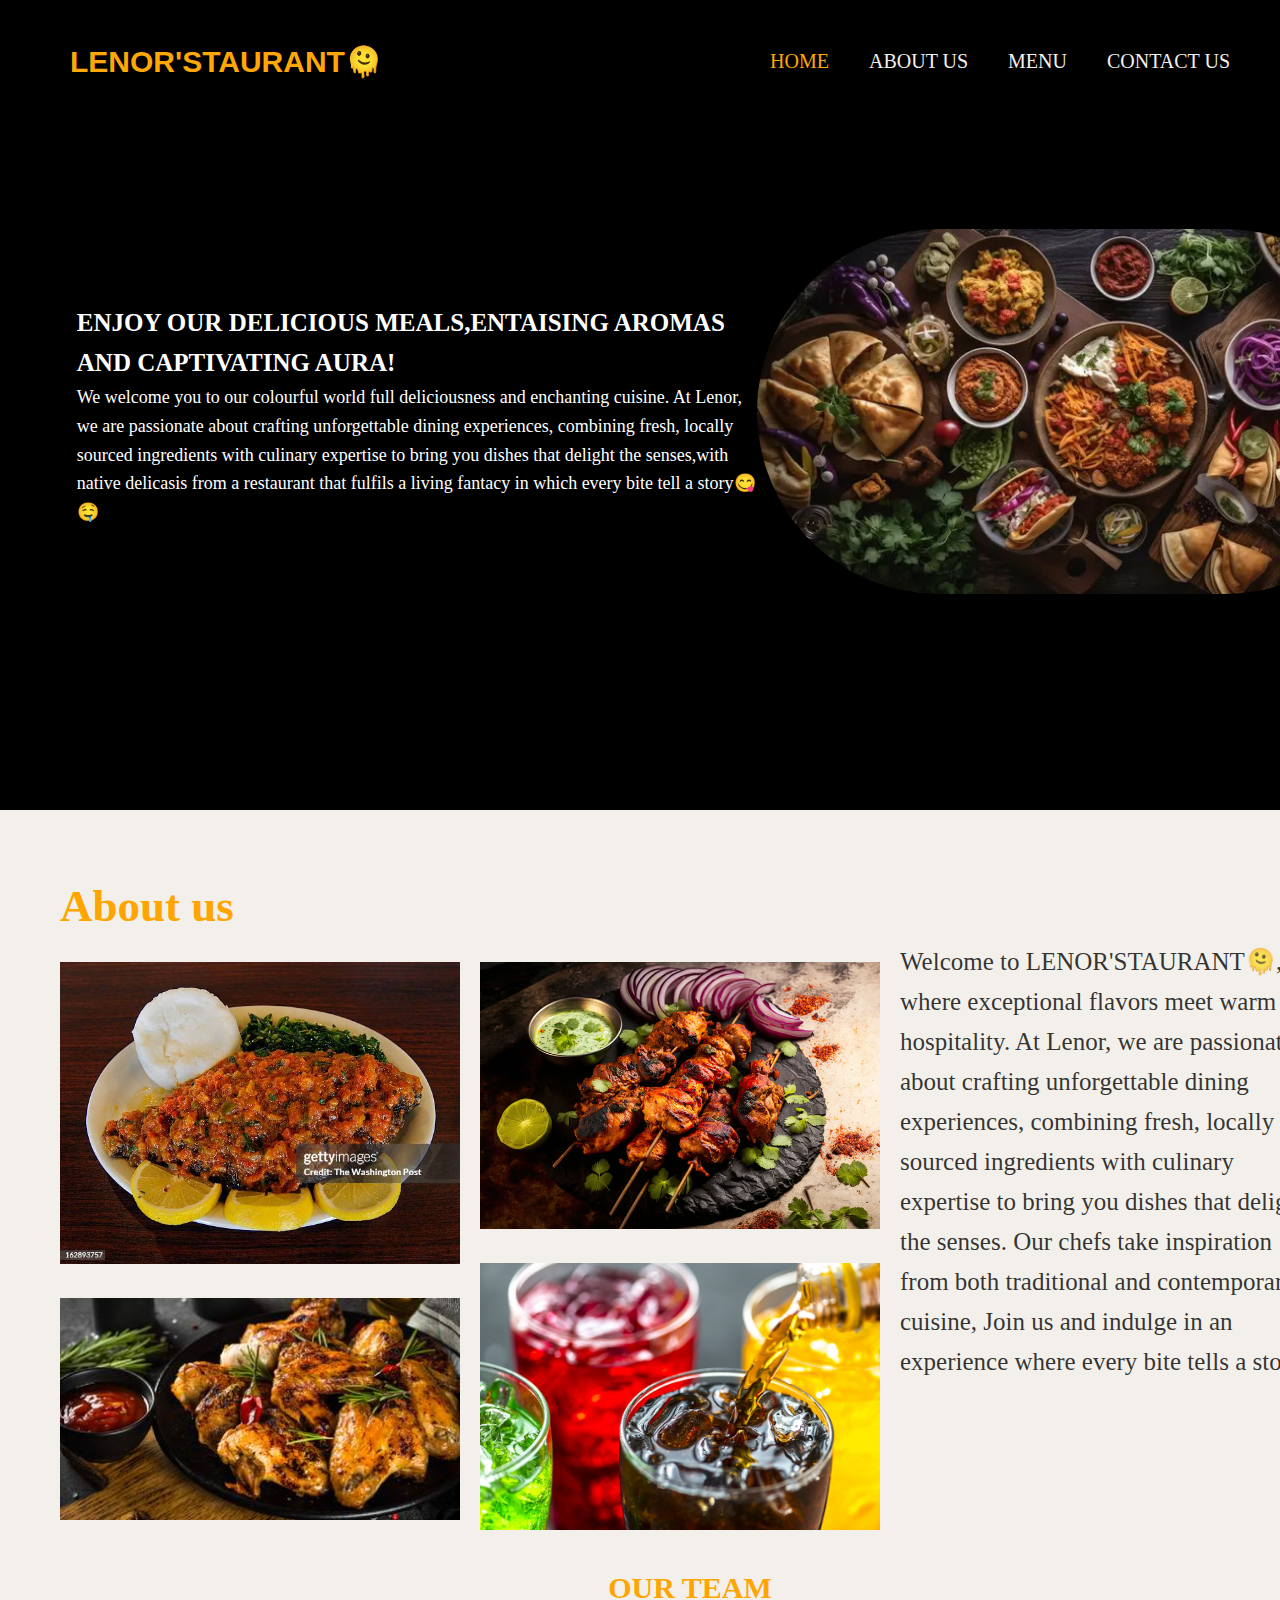
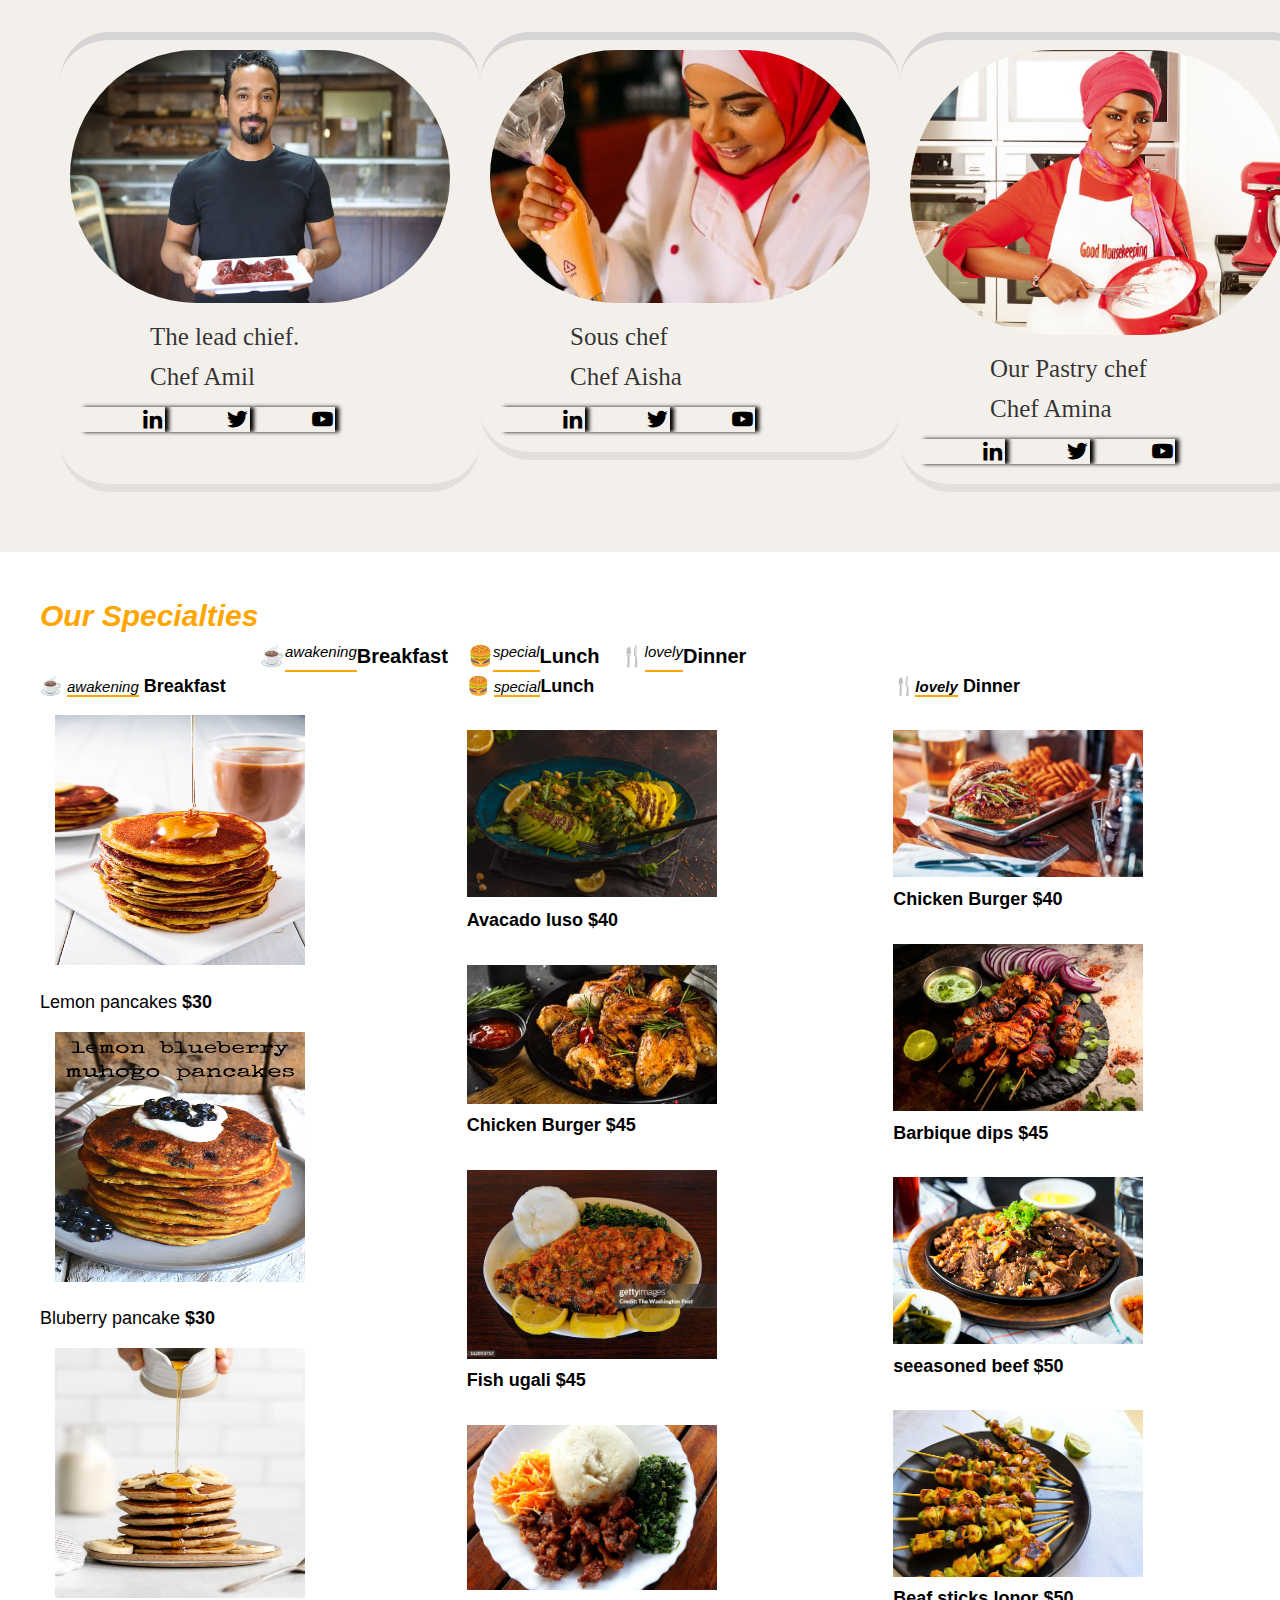
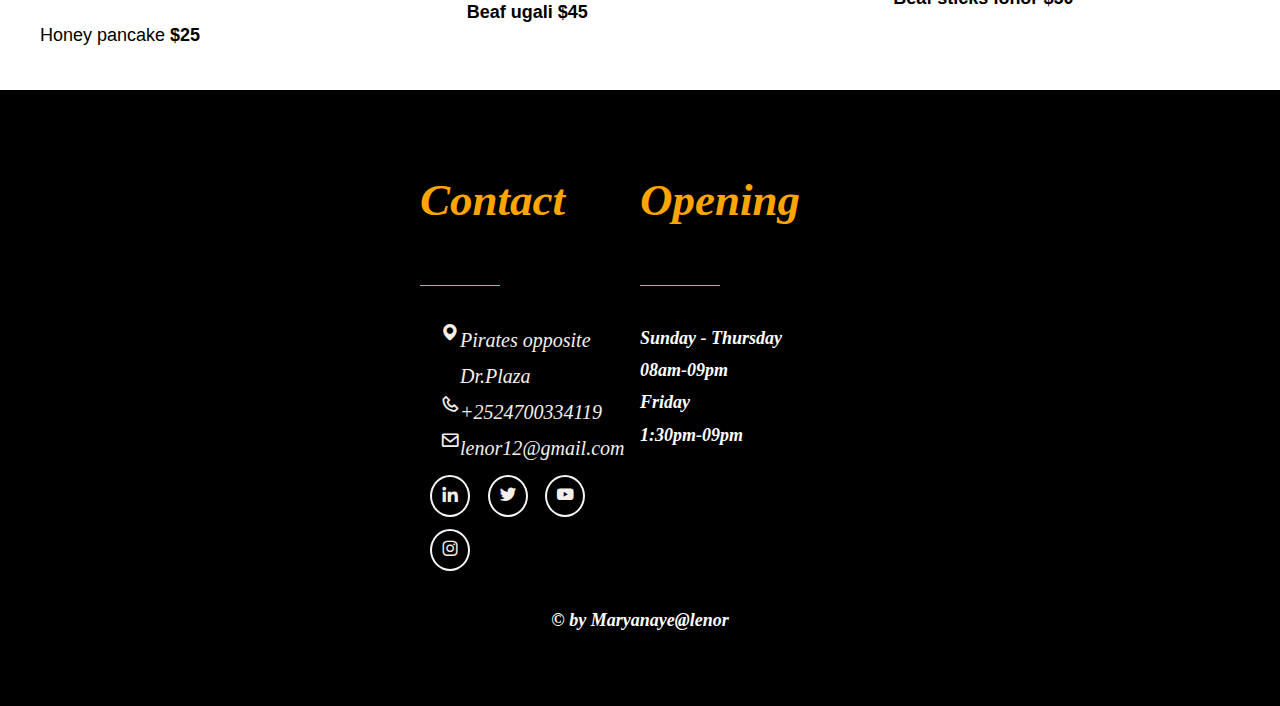
<file: index.html>
<!DOCTYPE html>
<html lang="en">
  <head>
    <meta charset="UTF-8" />
    <meta name="viewport" content="width=device-width, initial-scale=1.0" />
    <title>RESTAURANT</title>
    <link
      href="https://unpkg.com/boxicons@2.1.4/css/boxicons.min.css"
      rel="stylesheet"
    />
    <link rel="stylesheet" href="style.css" />
  </head>
  <body>
    <nav class="navbar">
      <a href="#" class="logo">LENOR'STAURANT🫠</a>
      <ul>
        <li><a href="index.html" class="ome">Home</a></li>
        <li><a href="about.html">About us</a></li>
        <li><a href="menu.html">Menu</a></li>
        <li><a href="contact.html">Contact us</a></li>
      </ul>
    </nav>

    <section id="Home" class="Home">
      <article class="home">
      <div class="homie-1">
        <h1>
          ENJOY OUR DELICIOUS MEALS,ENTAISING AROMAS AND CAPTIVATING AURA!
        </h1>
        <p>
          We welcome you to our colourful world full deliciousness and
          enchanting cuisine. At Lenor, we are passionate about crafting
          unforgettable dining experiences, combining fresh, locally sourced
          ingredients with culinary expertise to bring you dishes that delight
          the senses,with native delicasis from a restaurant that fulfils a
          living fantacy in which every bite tell a story😋🤤
        </p>

      </article>
      <article>
        <div class="fur">
        <div class="food">
          <img src="image/food.jpg" alt="food" />
        </div>
      </div>
    </article>
      </div>
    </section>

    <section id="About us" class="Aboutus">
      <div class="about">
        <h2>About us</h2>
        <div class="flex">
          <div>
            <img src="image/food3.jpg" alt="" />
            <img src="image/food2.jpeg" alt="" />
          </div>
          <div>
            <img src="image/meat.avif" alt="" />
            <img src="image/soft-drinks.png" alt="" />
          </div>
          <div>
            <p>
              Welcome to LENOR'STAURANT🫠, where exceptional flavors meet warm
              hospitality. At Lenor, we are passionate about crafting
              unforgettable dining experiences, combining fresh, locally sourced
              ingredients with culinary expertise to bring you dishes that
              delight the senses. Our chefs take inspiration from both
              traditional and contemporary cuisine, Join us and indulge in an
              experience where every bite tells a story.
            </p>
          </div>
        </div>
        <h2 id="team">OUR TEAM</h2>
        <div class="team-1">
          <div class="team-chef ">
            <img src="image/trial2.webp" alt="" />
            <p>The lead chief.</p>
            <p>Chef Amil</p>
            <div id="desi">
              <a href="https://www.linkedin.com/"
                ><i class="bx bxl-linkedin"></i
              ></a>
              <a href="https://www.twitter.com/"
                ><i class="bx bxl-twitter"></i
              ></a>
              <a href="https://www.youtube.com/"
                ><i class="bx bxl-youtube"></i
              ></a>
            </div>
          </div>
          <div>
            <div class="team-chef">
            <img src="image/chef3.webp" alt="" />
            <p>Sous chef</p>
            <p>Chef Aisha</p>
            <div id="desi">
              <a href="https://www.linkedin.com/"
                ><i class="bx bxl-linkedin"></i
              ></a>
              <a href="https://www.twitter.com/"
                ><i class="bx bxl-twitter"></i
              ></a>
              <a href="https://www.youtube.com/"
                ><i class="bx bxl-youtube"></i
              ></a>
            </div>
          </div>
        </div>
          <div class="team-chef">
            <img src="image/chef.avif" alt="" />
            <p>Our Pastry chef</p>
            <p>Chef Amina</p>
            <div id="desi">
              <a href="https://www.linkedin.com/"
                ><i class="bx bxl-linkedin"></i
              ></a>
              <a href="https://www.twitter.com/"
                ><i class="bx bxl-twitter"></i
              ></a>
              <a href="https://www.youtube.com/"
                ><i class="bx bxl-youtube"></i
              ></a>
            </div>
          </div>
        </div>
          </div>
        </div>
      </div>
    </section>
    <section id="Menu" class="Menu">
      <div class="menu">
          <h2>Our Specialties</h2>
           <ul> 
            <li>☕ <span class="span">awakening</span> <strong>Breakfast</strong></li>
            <li>🍔 <span class="span">special</span><strong>Lunch</strong></li>
            <li>🍴<span class="span">lovely</span> <strong>Dinner</strong></li>
          </ul>
        </div>
       
         <article class="image-box">
          <article class="article-1">
            <p>☕ <span class="span">awakening</span> <strong>Breakfast</strong></p>
          <img src="image/break1.avif" alt="">
          <p>Lemon pancakes <strong>$30</strong></p>
          <img src="image/breakfa.jpg" alt="">
          <p>Bluberry pancake <strong>$30</strong></p>
          <img src="image/breakfa.webp" alt="">
          <p>Honey pancake <strong>$25</strong></p>
        </article>
        <article class="article-2">
          <p>🍔 <span class="span">special</span><strong>Lunch</strong</p>
          <img src="image/food1.jpg" alt="">
          <p>Avacado luso <strong>$40</strong></p>
          <img src="image/food2.jpeg" alt="">
          <p>Chicken Burger <strong>$45</strong></p>
          <img src="image/food3.jpg" alt=""> 
          <p>Fish ugali <strong>$45</strong></p>
          <img src="image/ugali.jpg" alt="">
          <p>Beaf ugali <strong>$45</strong></p>
        </article>
          <article class="article-3">
            <p>🍴<span class="span">lovely</span> <strong>Dinner</strong></p>
          <img src="image/burger.webp" alt="">
          <p>Chicken Burger <strong>$40</strong></p>
          <img src="image/meat.avif" alt="">
          <p>Barbique dips <strong>$45</strong></p>
          <img src="image/meatball.jpg" alt="">
          <p>seeasoned beef <strong>$50</strong></p>
          <img src="image/unnamed.jpg" alt="">
          <p>Beaf sticks lonor <strong>$50</strong></p>
        </article>
      </article>
      </div>
    </section>
    <footer>
      <div class="end">
    <div class="tact">
      <div>
      <h2>Contact <span id="start"></span></h2>
      <a href="" id="box"><i class='bx bxs-map'></i>Pirates opposite Dr.Plaza</a>
      <a href="" id="box"><i class='bx bx-phone'></i>+2524700334119 </a>
      <a href="https://mail.google.com/mail/u/0/#inbox" id="box"><i class='bx bx-envelope'></i>lenor12@gmail.com</a>
        <a href="https://www.linkedin.com/" class="sci"
          ><i class="bx bxl-linkedin"></i
        ></a>
        <a href="https://www.twitter.com/" class="sci"
          ><i class="bx bxl-twitter"></i
        ></a>
        <a href="https://www.youtube.com/" class="sci"
          ><i class="bx bxl-youtube"></i
        ></a>
        <a href="https://www.instagram.com/" class="sci"
        ><i class='bx bxl-instagram' ></i></a>
      </div>
        <div>
          <h2>Opening <span id="start"></span></h2>
          <p>Sunday - Thursday </p>
          <p>08am-09pm</p>
          <p>Friday</p>
          <p>1:30pm-09pm</p>
        </div>
    </div>
    <div class="copy">
    &copy; by Maryanaye@lenor
  </div>
  </div>
    </footer>
  </body>
</html>
</file>
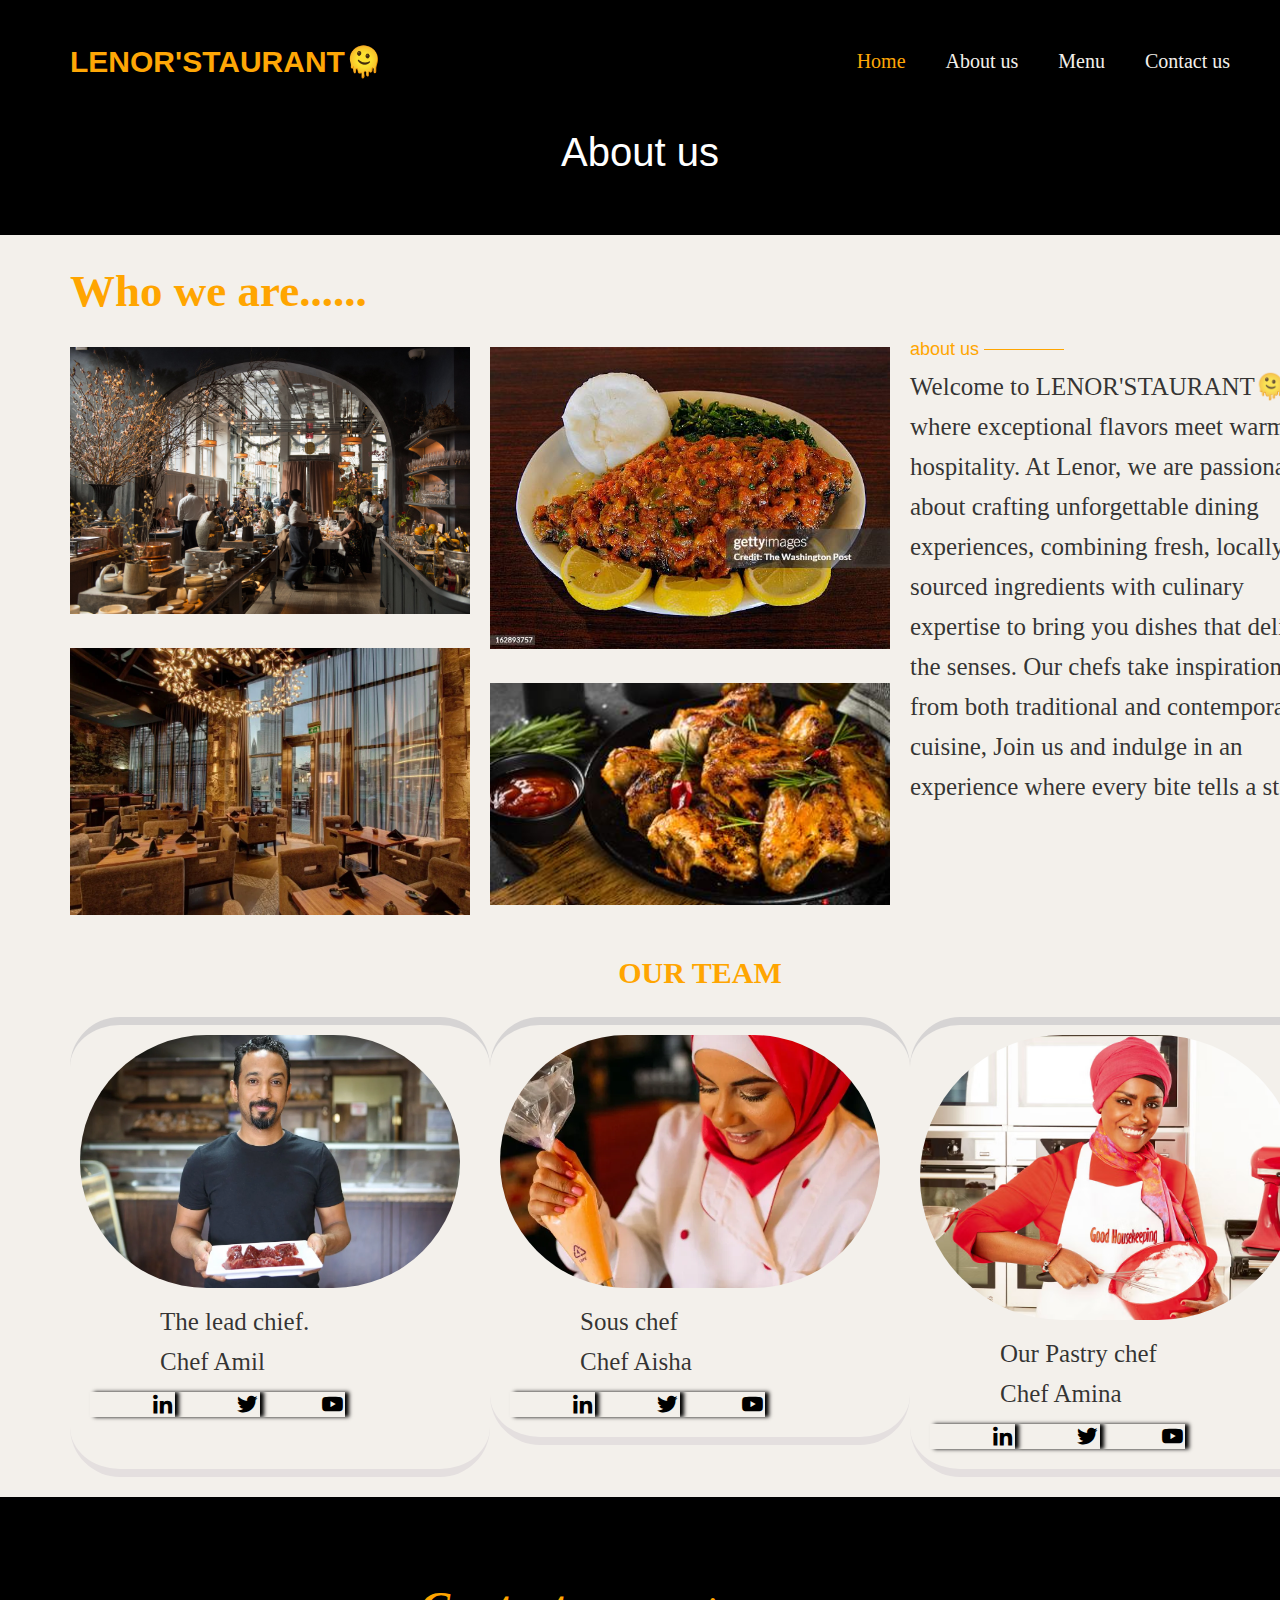
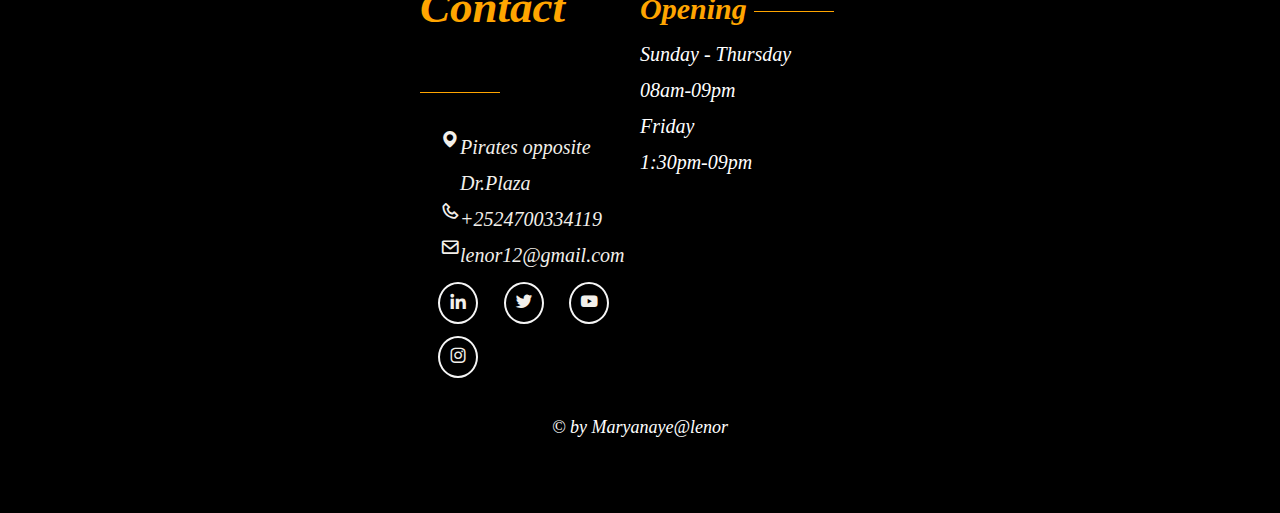
<file: about.html>
<!DOCTYPE html>
<html lang="en">
  <head>
    <meta charset="UTF-8" />
    <meta name="viewport" content="width=device-width, initial-scale=1.0" />
    <title>RESTAURANT</title>
    <link
      href="https://unpkg.com/boxicons@2.1.4/css/boxicons.min.css"
      rel="stylesheet"
    />
    <link rel="stylesheet" href="about.css" />
  </head>
  <body>
    <header>
    <nav class="navbar">
      <a href="#" class="logo">LENOR'STAURANT🫠</a>
      <ul>
        <li><a href="index.html" class="ome">Home</a></li>
        <li><a href="about.html">About us</a></li>
        <li><a href="menu.html">Menu</a></li>
        <li><a href="contact.html">Contact us</a></li>
      </ul>
    </nav>
    <p id="food">About us</p>
</header>
    <section id="About us" class="Aboutus">
        <div class="about">
          <h2>Who we are......</h2>
          <div class="flex">
            <div>
              <img src="image/backg2.jpeg" alt="" />
              <img src="image/backg1.webp" alt="" />
            </div>
            <div>
              <img src="image/food3.jpg" alt="" />
              <img src="image/food2.jpeg" alt=""/>
            </div>
            <div>
                <p> <span class="us">about us </span><span id="fast"></span></p>
              <p>
                Welcome to LENOR'STAURANT🫠, where exceptional flavors meet warm
                hospitality. At Lenor, we are passionate about crafting
                unforgettable dining experiences, combining fresh, locally sourced
                ingredients with culinary expertise to bring you dishes that
                delight the senses. Our chefs take inspiration from both
                traditional and contemporary cuisine, Join us and indulge in an
                experience where every bite tells a story.
              </p>
            </div>
          </div>
          <h2 id="team">OUR TEAM</h2>
          <div class="team-1">
            <div class="team-chef ">
              <img src="image/trial2.webp" alt="" />
              <p>The lead chief.</p>
              <p>Chef Amil</p>
              <div id="desi">
                <a href="https://www.linkedin.com/"
                  ><i class="bx bxl-linkedin"></i
                ></a>
                <a href="https://www.twitter.com/"
                  ><i class="bx bxl-twitter"></i
                ></a>
                <a href="https://www.youtube.com/"
                  ><i class="bx bxl-youtube"></i
                ></a>
              </div>
            </div>
            <div>
              <div class="team-chef">
              <img src="image/chef3.webp" alt="" />
              <p>Sous chef</p>
              <p>Chef Aisha</p>
              <div id="desi">
                <a href="https://www.linkedin.com/"
                  ><i class="bx bxl-linkedin"></i
                ></a>
                <a href="https://www.twitter.com/"
                  ><i class="bx bxl-twitter"></i
                ></a>
                <a href="https://www.youtube.com/"
                  ><i class="bx bxl-youtube"></i
                ></a>
              </div>
            </div>
          </div>
            <div class="team-chef">
              <img src="image/chef.avif" alt="" />
              <p>Our Pastry chef</p>
              <p>Chef Amina</p>
              <div id="desi">
                <a href="https://www.linkedin.com/"
                  ><i class="bx bxl-linkedin"></i
                ></a>
                <a href="https://www.twitter.com/"
                  ><i class="bx bxl-twitter"></i
                ></a>
                <a href="https://www.youtube.com/"
                  ><i class="bx bxl-youtube"></i
                ></a>
              </div>
            </div>
          </div>
            </div>
          </div>
        </div>
      </section>
      <footer>
        <div class="end">
      <div class="tact">
        <div>
        <h2>Contact <span id="start"></span></h2>
        <a href="" id="box"><i class='bx bxs-map'></i>Pirates opposite Dr.Plaza</a>
        <a href="" id="box"><i class='bx bx-phone'></i>+2524700334119 </a>
        <a href="" id="box"><i class='bx bx-envelope'></i>lenor12@gmail.com</a>
          <a href="https://www.linkedin.com/" class="sci"
            ><i class="bx bxl-linkedin"></i
          ></a>
          <a href="https://www.twitter.com/" class="sci"
            ><i class="bx bxl-twitter"></i
          ></a>
          <a href="https://www.youtube.com/" class="sci"
            ><i class="bx bxl-youtube"></i
          ></a>
          <a href="https://www.instagram.com/" class="sci"
          ><i class='bx bxl-instagram' ></i></a>
        </div>
          <div class="star">
            <h2>Opening <span id="start"></span></h2>
            <p>Sunday - Thursday </p>
            <p>08am-09pm</p>
            <p>Friday</p>
            <p>1:30pm-09pm</p>
          </div>
      </div>
      <div class="copy">
      &copy; by Maryanaye@lenor
    </div>
    </div>
      </footer>
  
  </body>
</html>
</file>
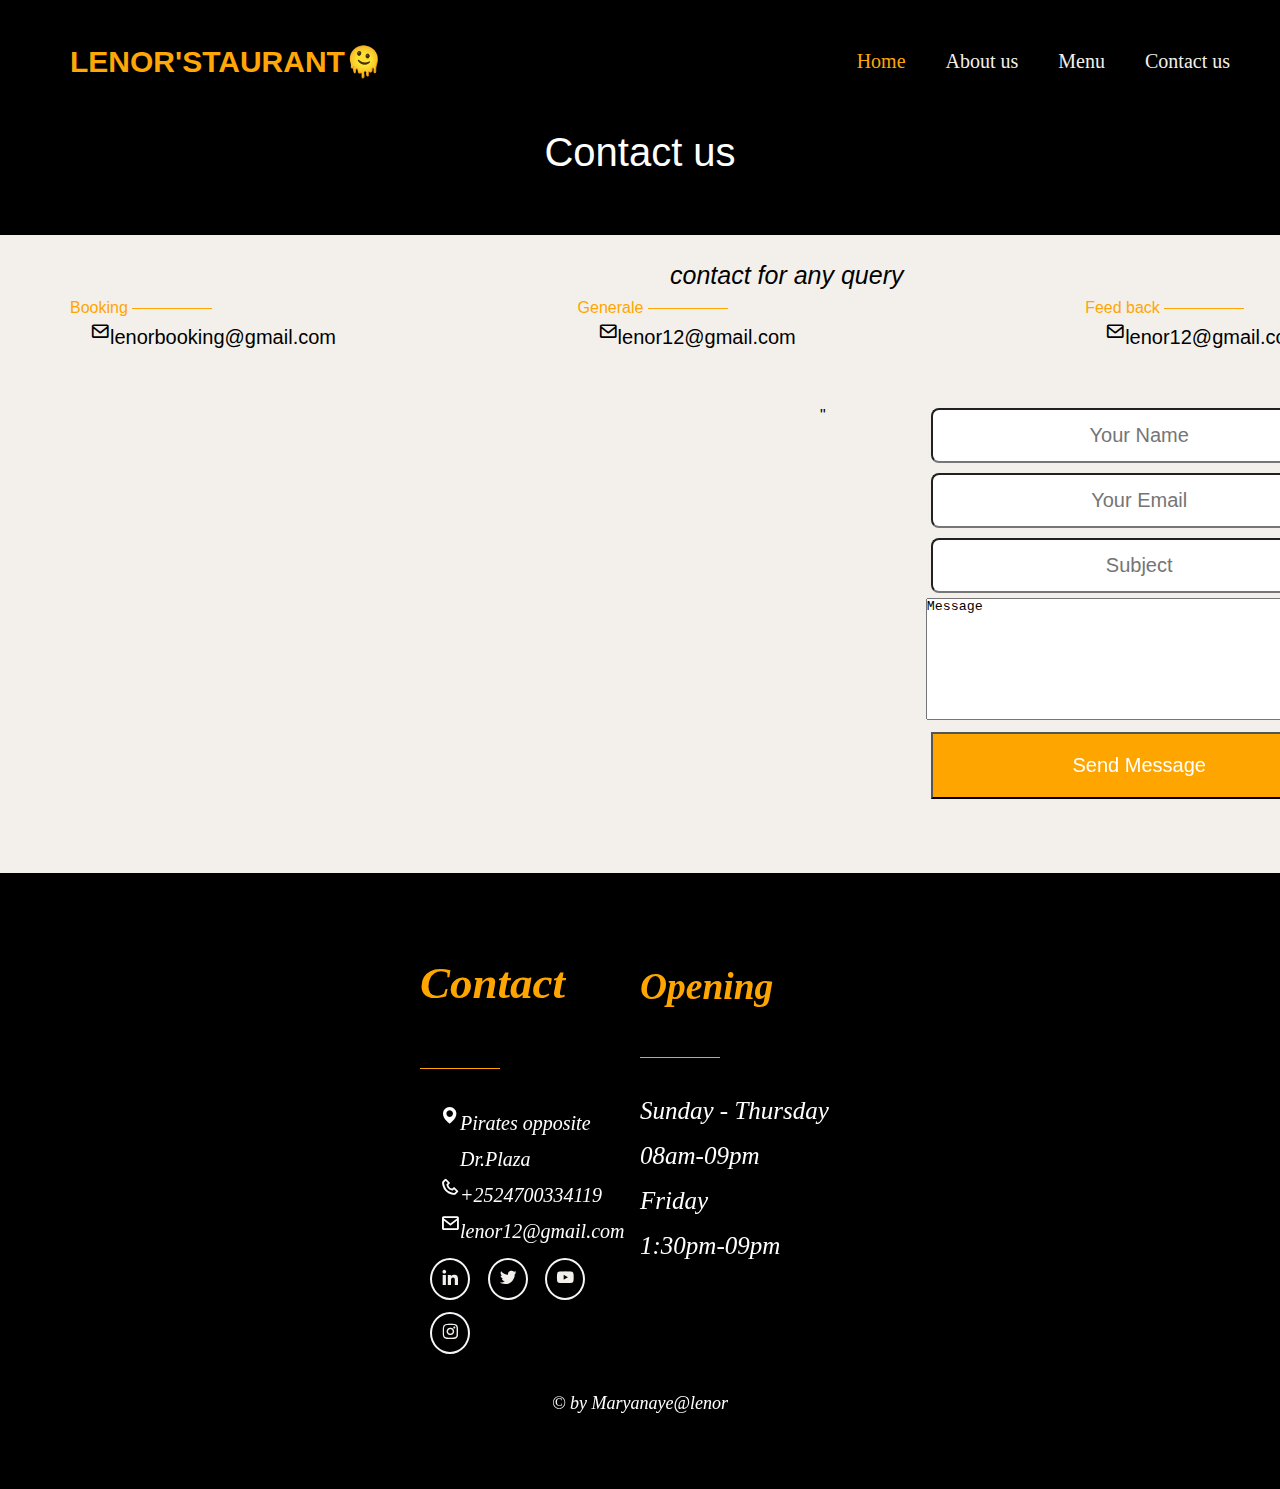
<file: contact.html>
<!DOCTYPE html>
<html lang="en">
  <head>
    <meta charset="UTF-8" />
    <meta name="viewport" content="width=device-width, initial-scale=1.0" />
    <title>RESTAURANT</title>
    <link
      href="https://unpkg.com/boxicons@2.1.4/css/boxicons.min.css"
      rel="stylesheet"
    />
    <link rel="stylesheet" href="contact.css" />
  </head>
  <body>
    <header>
      <nav class="navbar">
        <a href="#" class="logo">LENOR'STAURANT🫠</a>
        <ul>
          <li><a href="index.html" class="ome">Home</a></li>
          <li><a href="about.html">About us</a></li>
          <li><a href="menu.html">Menu</a></li>
          <li><a href="contact.html">Contact us</a></li>
        </ul>
      </nav>
      <p id="food">Contact us</p>
    </header>
    <section id="Contact us" class="Contact">
      <div class="contact">
        <h2>contact for any query</h2>
        <div class="flex">
            <div>
            <p>Booking <span id="fast"></span></p>
            <a href="https://mail.google.com/mail/u/0/#inbox" id="cat"
              ><i class="bx bx-envelope"></i>lenorbooking@gmail.com</a
            ></div>
            <div>
            <p>Generale <span id="fast"></span></p>
            <a href="https://mail.google.com/mail/u/0/#inbox" id="cat"
              ><i class='bx bx-envelope' ></i>lenor12@gmail.com</a
            ></div>
            <div>
            <p>Feed back <span id="fast"> </span></p>
            <a href="https://mail.google.com/mail/u/0/#inbox" id="cat"
              ><i class="bx bx-envelope"></i>lenor12@gmail.com</a
            ></div>
        </div>
        <article>
            <article class="art-1">
            <iframe src="https://www.google.com/maps/embed?pb=!1m16!1m12!1m3!1d7584.57018955548!2d39.637515090199!3d-0.45644269815631844!2m3!1f0!2f0!3f0!3m2!1i1024!2i768!4f13.1!2m1!1sgarissa%20cental%20plaza%20resturant%20near%20it!5e1!3m2!1sen!2ske!4v1740245851563!5m2!1sen!2ske" width="600" height="450" style="border:0;" allowfullscreen="" loading="lazy" referrerpolicy="no-referrer-when-downgrade"></iframe>"
            </iframe>
        </article>
        <article class="article-2">
          <form>
            <div class="cont-1">
            <input type="text" placeholder="Your Name" required />
            <input type="Email" placeholder="Your Email" required />
            <input type="text" placeholder="Subject" required/>
            <textarea name="" id="" cols="50" rows="8">Message</textarea>
            <button onclick="alert('mailto:mariamaliabdi12@gmail.com')" class="area">
              Send Message
            </button required>
          </div>
          </div>
        </article>
        </article>
        </section>
        <footer>
          <div class="end">
        <div class="tact">
          <div id="car">
          <h2 >Contact <span id="start"></span></h2>
          <a href="" id="box"><i class='bx bxs-map'></i>Pirates opposite Dr.Plaza</a>
          <a href="" id="box"><i class='bx bx-phone'></i>+2524700334119 </a>
          <a href="https://mail.google.com/mail/u/0/#inbox" id="box"><i class='bx bx-envelope'></i>lenor12@gmail.com</a>
            <a href="https://www.linkedin.com/" class="sci"
              ><i class="bx bxl-linkedin"></i
            ></a>
            <a href="https://www.twitter.com/" class="sci"
              ><i class="bx bxl-twitter"></i
            ></a>
            <a href="https://www.youtube.com/" class="sci"
              ><i class="bx bxl-youtube"></i
            ></a>
            <a href="https://www.instagram.com/" class="sci"
            ><i class='bx bxl-instagram' ></i></a>
          </div>
            <div class="star">
              <h2>Opening <span id="start"></span></h2>
              <p>Sunday - Thursday </p>
              <p>08am-09pm</p>
              <p>Friday</p>
              <p>1:30pm-09pm</p>
            </div>
        </div>
        <div class="copy">
        &copy; by Maryanaye@lenor
      </div>
      </div>
        </footer>
    
    </body>
  </html>
</file>
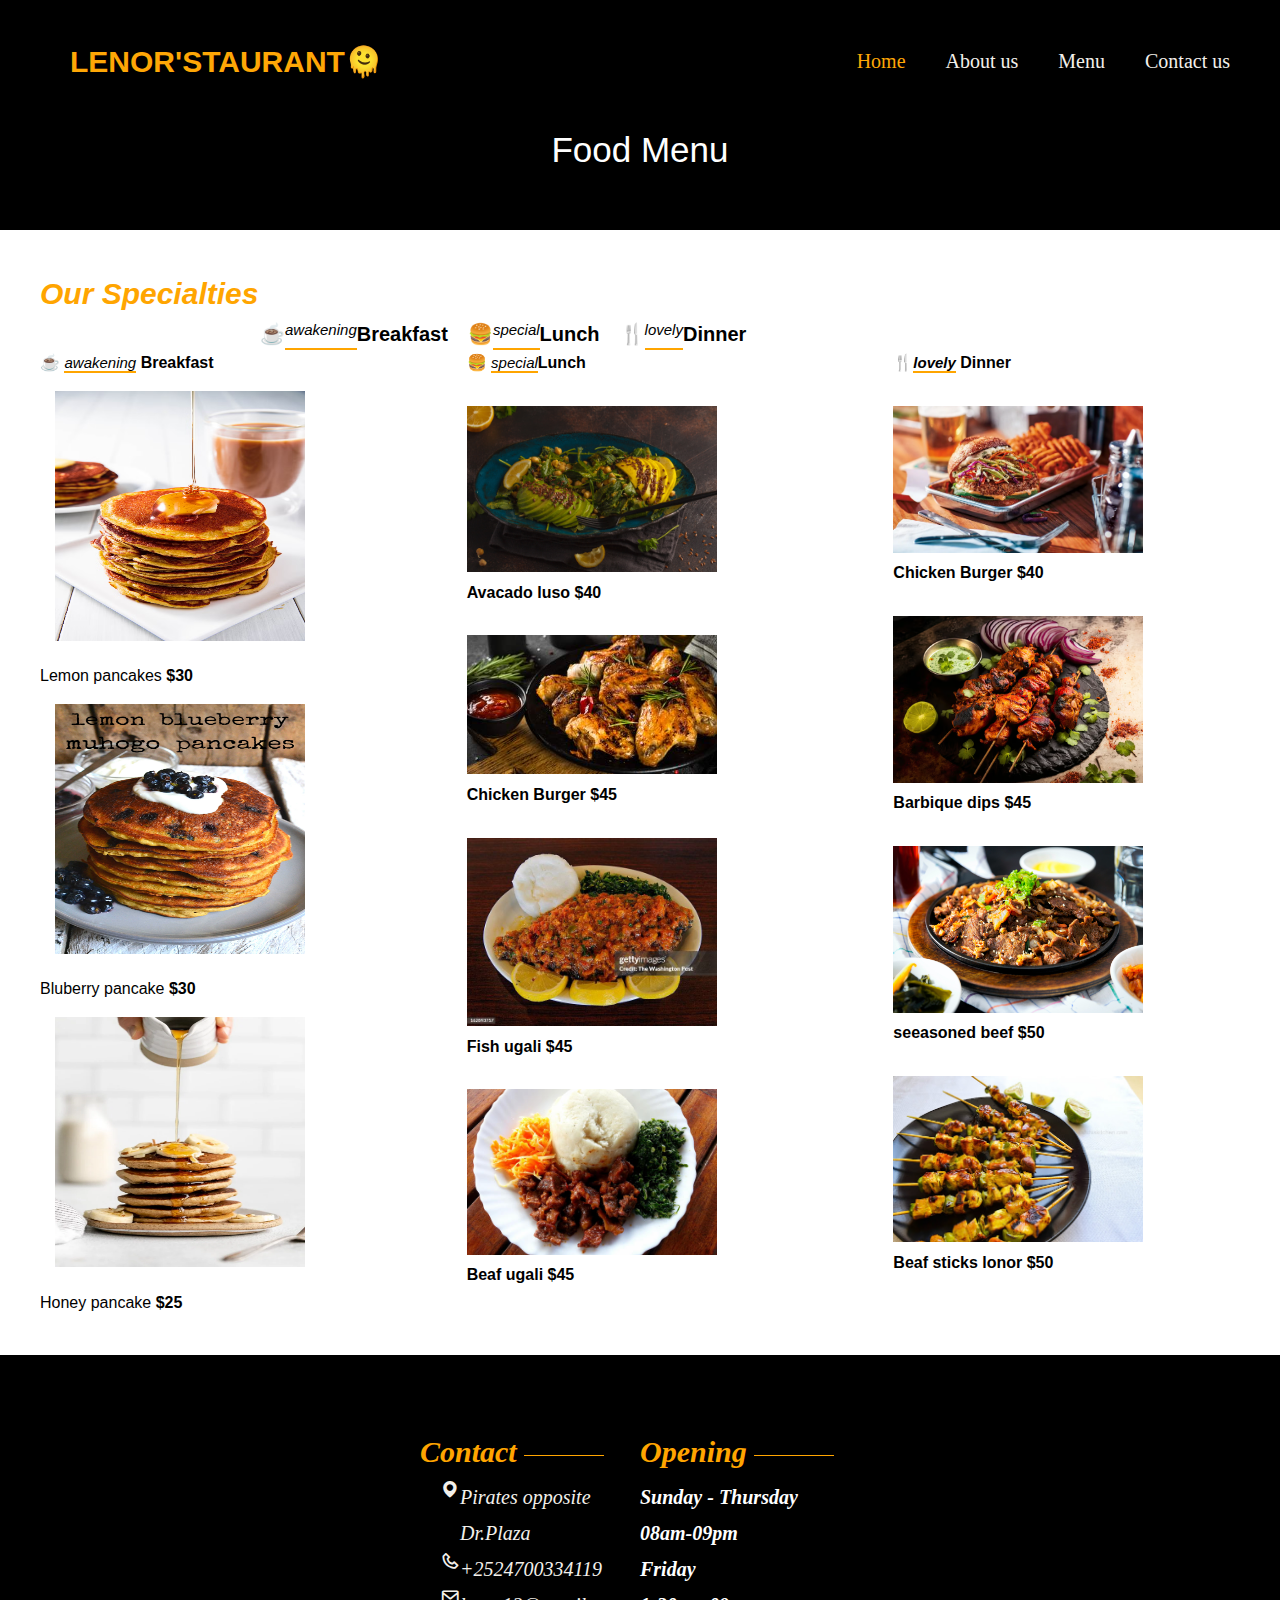
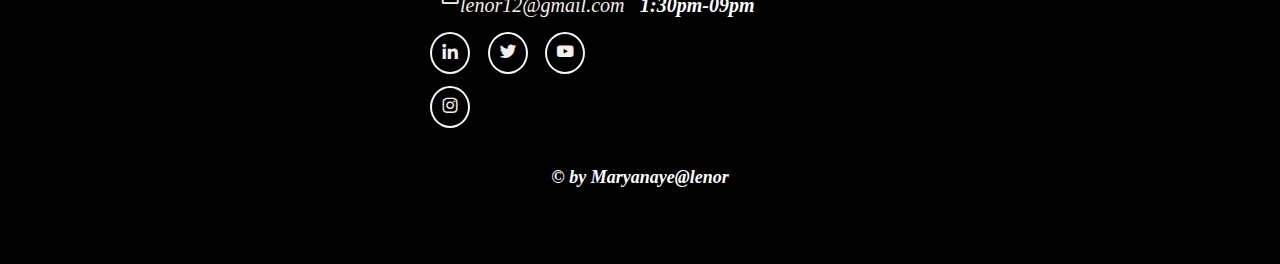
<file: menu.html>
<!DOCTYPE html>
<html lang="en">
  <head>
    <meta charset="UTF-8" />
    <meta name="viewport" content="width=device-width, initial-scale=1.0" />
    <title>RESTAURANT</title>
    <link
      href="https://unpkg.com/boxicons@2.1.4/css/boxicons.min.css"
      rel="stylesheet"
    />
    <link rel="stylesheet" href="menu.css" />
  </head>
  <body>
    <header>
    <nav class="navbar">
      <a href="#" class="logo">LENOR'STAURANT🫠</a>
      <ul>
        <li><a href="index.html" class="ome">Home</a></li>
        <li><a href="about.html">About us</a></li>
        <li><a href="menu.html">Menu</a></li>
        <li><a href="contact.html">Contact us</a></li>
      </ul>
    </nav>
    <p id="food">Food Menu</p>
</header>
    <section id="Menu" class="Menu">
        <div class="menu">
            <h2>Our Specialties</h2>
             <ul> 
              <li>☕ <span class="span">awakening</span> <strong>Breakfast</strong></li>
              <li>🍔 <span class="span">special</span><strong>Lunch</strong></li>
              <li>🍴<span class="span">lovely</span> <strong>Dinner</strong></li>
            </ul>
          </div>
         
           <article class="image-box">
            <article class="article-1">
              <p>☕ <span class="span">awakening</span> <strong>Breakfast</strong></p>
            <img src="image/break1.avif" alt="">
            <p>Lemon pancakes <strong>$30</strong></p>
            <img src="image/breakfa.jpg" alt="">
            <p>Bluberry pancake <strong>$30</strong></p>
            <img src="image/breakfa.webp" alt="">
            <p>Honey pancake <strong>$25</strong></p>
          </article>
          <article class="article-2">
            <p>🍔 <span class="span">special</span><strong>Lunch</strong</p>
            <img src="image/food1.jpg" alt="">
            <p>Avacado luso <strong>$40</strong></p>
            <img src="image/food2.jpeg" alt="">
            <p>Chicken Burger <strong>$45</strong></p>
            <img src="image/food3.jpg" alt=""> 
            <p>Fish ugali <strong>$45</strong></p>
            <img src="image/ugali.jpg" alt="">
            <p>Beaf ugali <strong>$45</strong></p>
          </article>
            <article class="article-3">
              <p>🍴<span class="span">lovely</span> <strong>Dinner</strong></p>
            <img src="image/burger.webp" alt="">
            <p>Chicken Burger <strong>$40</strong></p>
            <img src="image/meat.avif" alt="">
            <p>Barbique dips <strong>$45</strong></p>
            <img src="image/meatball.jpg" alt="">
            <p>seeasoned beef <strong>$50</strong></p>
            <img src="image/unnamed.jpg" alt="">
            <p>Beaf sticks lonor <strong>$50</strong></p>
          </article>
        </article>
        </div>
      </section>
      <footer>
        <div class="end">
      <div class="tact">
        <div>
        <h2>Contact <span id="start"></span></h2>
        <a href="" id="box"><i class='bx bxs-map'></i>Pirates opposite Dr.Plaza</a>
        <a href="" id="box"><i class='bx bx-phone'></i>+2524700334119 </a>
        <a href="" id="box"><i class='bx bx-envelope'></i>lenor12@gmail.com</a>
          <a href="https://www.linkedin.com/" class="sci"
            ><i class="bx bxl-linkedin"></i
          ></a>
          <a href="https://www.twitter.com/" class="sci"
            ><i class="bx bxl-twitter"></i
          ></a>
          <a href="https://www.youtube.com/" class="sci"
            ><i class="bx bxl-youtube"></i
          ></a>
          <a href="https://www.instagram.com/" class="sci"
          ><i class='bx bxl-instagram' ></i></a>
        </div>
          <div class="star">
            <h2> <span class="">Opening</span> <span id="start"></span></h2>
            <p>Sunday - Thursday </p>
            <p>08am-09pm</p>
            <p>Friday</p>
            <p>1:30pm-09pm</p>
          </div>
      </div>
      <div class="copy">
      &copy; by Maryanaye@lenor
    </div>
    </div>
      </footer>
  </body>
</html>
</file>
<file: style.css>
* {
  margin: 0;
  padding: 0;
  box-sizing: border-box;
}
body {
  background-color: black;
}
a {
  text-decoration: none;
  color: black;
}
.navbar {
  background-color: black;
  text-transform: uppercase;
  font-size: 25px;
  position: fixed;
  width: 100%;
  padding: 50px;
  display: flex;
  justify-content: space-between;
  align-items: center;
}

.logo {
  color: rgb(254, 167, 6);
  font-size: 30px;
  font-family: sans-serif;
  text-transform: uppercase;
  font-weight: 600;
  text-decoration: none;
  line-height: 1.6px;
}
nav ul {
  list-style-type: none;
}
nav,
ul,
li,
a {
  color: #f3f0eb;
  text-decoration: none;
  display: flex;
  padding-left: 20px;
  font-size: 20px;
  font-weight: 500;
}
.ome {
  color: rgb(254, 167, 6);
}
a:hover {
  color: rgb(254, 167, 6);
}
.Home {
  color: #fff;
  font-family: cursive;
  padding: 20px 6% 0;
  display: flex;
  justify-content: space-between;
  align-items: center;
  line-height: 1.6;
  width: 100%;
  height: 90vh;
}
.home {
  display: grid;
  grid-template-columns: repeat(2, 1fr);
}
.homie-1 {
  width: 680px;
  line-height: 1.6;
}

h1 {
  font-size: 25px;
}
p {
  font-size: 18px;
}
.food img {
  width: 650px;
  border-radius: 500px;
  top: 20%;
  right: 4%;
}
button {
  background-color: orange;
  padding:15px;
  border: 2px solid orange;
border-radius: 80px;
  margin: 20px;
  font-size: 25px;
}
button:hover{
  background-color: white;
  color: orange;
}
.Aboutus {
  background-color: #f3f0eb;
  font-family: sans-serif;
  padding: 60px;
  display: flex;
  justify-content: space-between;
  align-items: center;
  line-height: 1.6;
  width: 100%;
}
.about {
  font-size: 30px;
  color: orange;
  font-weight: 400;
  font-family: fantasy;
}
.about p {
  color: rgba(0, 0, 0, 0.801);
  line-height: 1.6;
  font-size: 25px;
  font-family: cursive;
}
.flex {
  display: grid;
  grid-template-columns: repeat(3, 1fr);
}
.flex img {
  width: 400px;
  padding-top: 20px;
}
#team {
  font-size: 30px;
  text-align: center;
  margin: 20px 0;
}
.team-1 {
  display: grid;
  grid-template-columns: repeat(3, 1fr);
}
.team-1 img {
  width: 380px;
  height: auto;
  border-radius: 250px;
}
#desi {
  border-radius: 50px;
  display: flex;
  text-align: center;
  padding: 10px;
  width: 400px;
  font-weight: 500;
  text-align: center;
}
#desi a {
  font-size: 25px;
  font-weight: 500;
  color: black;
  padding-left: 60px;
}
#desi a :hover {
  color: white;
}
#desi a {
  box-shadow: 4px 0 4px black;
}
.team-chef {
  border-top: 8px solid rgb(214, 212, 212);
  border-bottom: 8px solid rgb(228, 223, 223);
  border-radius: 50px;
  padding: 10px;
}
.team-chef p {
  padding-left: 80px;
}
.Menu {
  background-color: white;
  color: black;
  font-family: sans-serif;
  padding: 40px;
  line-height: 1.6;
  width: 100%;
}
.Menu h2 {
  color: orange;
  font-size: 30px;
  font-style: oblique;
}
ul {
  padding-left: 200px;
  color: black;
}
li {
  color: black;
}
.span {
  font-size: 15px;
  font-style: italic;
  border-bottom: 2px solid orange;
}
.image-box {
  display: grid;
  grid-template-columns: repeat(3, 1fr);
  column-gap: 80px;
}
.image-box img {
  width: 250px;
  padding-top: 30px;
}
.image-box p {
  grid-area: inherit;
}

.article-1,
.article-2,
.article-3 {
  width: 300px;
}
.article-1 img {
  width: 280px;
  height: 280px;
  padding: 15px;
}
.end {
  background-color: black;
  color: white;
  font-size: 30px;
  font-style: italic;
  padding: 70px;
  line-height: 1.8;
}
.tact {
  display: grid;
  grid-template-columns: repeat(2, 1fr);
  padding: 0 350px;
}
h2{
  color: orange;
}
#start {
  display: inline-block;
  width: 80px; 
  height: 1px;
  background-color:orange;
  vertical-align: middle;
  margin-left: px; /
}
#box:hover {
  color: white;
}
.sci{
  width: 50px;
  font-size:20px;
  padding:8px;
  border: 2px solid whitesmoke;
  border-radius:50%;
  display: inline;
  text-align: center;
  justify-content: space-between;
  margin-left: 10px;
}
.sci:hover{
  background-color: white;
  color:orange;
}
.copy{
  font-size: 18px;
  text-align: center;
  margin-top: 30px;
}
</file>
<file: about.css>
* {
  margin: 0;
  padding: 0;
  box-sizing: border-box;
}
body {
  background-color: black;
}
a {
  text-decoration: none;
  color: black;
}
.navbar {
  background-color: black;
  font-size: 25px;
  position: fixed;
  width: 100%;
  padding: 50px;
  display: flex;
  justify-content: space-between;
  align-items: center;
}

.logo {
  color: rgb(254, 167, 6);
  font-size: 30px;
  font-family: sans-serif;
  text-transform: uppercase;
  font-weight: 600;
  text-decoration: none;
  line-height: 1.6px;
}
nav ul {
  list-style-type: none;
}
nav,
ul,
li,
a {
  color: #f3f0eb;
  text-decoration: none;
  display: flex;
  padding-left: 20px;
  font-size: 20px;
  font-weight: 500;
}
.ome {
  color: rgb(254, 167, 6);
}
a:hover {
  color: rgb(254, 167, 6);
}
#food{
  color: white;
  padding-top: 130px;
  margin-bottom: 60px;
  font-size:40px;
  font-family: Arial, Helvetica, sans-serif;
  text-align: center;

} 
.Aboutus {
  background-color: #f3f0eb;
  font-family: sans-serif;
  padding: 20px 70px;
  display: flex;
  justify-content: space-between;
  align-items: center;
  line-height: 1.6;
  width: 100%;
}
.about {
  font-size: 30px;
  color: orange;
  font-weight: 400;
  font-family: fantasy;
}
.about p {
  color: rgba(0, 0, 0, 0.801);
  line-height: 1.6;
  font-size: 25px;
  font-family: cursive;
}
#fast {
  display: inline-block;
  width: 80px; 
  height: 1px;
  background-color:orange;
  vertical-align: middle;
  margin-left: px; /
}
.us{
  color: orange;
  font-size: 18px;
  font-family: sans-serif;
}
.flex {
  display: grid;
  grid-template-columns: repeat(3, 1fr);
}
.flex img {
  width: 400px;
  padding-top: 20px;
}
#team {
  font-size: 30px;
  text-align: center;
  margin: 20px 0;
}
.team-1 {
  display: grid;
  grid-template-columns: repeat(3, 1fr);
}
.team-1 img {
  width: 380px;
  height: auto;
  border-radius: 250px;
}
#desi {
  border-radius: 50px;
  display: flex;
  text-align: center;
  padding: 10px;
  width: 400px;
  font-weight: 500;
  text-align: center;
}
#desi a {
  font-size: 25px;
  font-weight: 500;
  color: black;
  padding-left: 60px;
}
#desi a :hover {
  color: white;
}
#desi a {
  box-shadow: 4px 0 4px black;
}
.team-chef {
  border-top: 8px solid rgb(214, 212, 212);
  border-bottom: 8px solid rgb(228, 223, 223);
  border-radius: 50px;
  padding: 10px;
}
.team-chef p {
  padding-left: 80px;
}
.end {
  background-color: black;
  color: white;
  font-size: 30px;
  font-style: italic;
  padding: 70px;
  line-height: 1.8;
}
.tact {
  display: grid;
  grid-template-columns: repeat(2, 1fr);
  padding: 0 350px;
}
h2{
  color: orange;
}
#start {
  display: inline-block;
  width: 80px; 
  height: 1px;
  background-color:orange;
  vertical-align: middle;
  margin-left: px; /
}
.star{
  padding-top:15px;
  font-size: 20px;
  font-style: italic;

}

#box:hover {
  color: white;
}
.sci{
  width: 50px;
  font-size:20px;
  padding: 8px;
  border: 2px solid whitesmoke;
  border-radius:50%;
  display: inline;
  text-align: center;
  justify-content: space-between;
  margin-left: 18px;
}
.sci:hover{
  background-color: white;
  color:orange;
}
.copy{
  font-size: 18px;
  text-align: center;
  margin-top: 30px;
}
</file>
<file: contact.css>
* {
  margin: 0;
  padding: 0;
  box-sizing: border-box;
}
body {
  background-color: black;
}
a {
  text-decoration: none;
  color: black;
}
.navbar {
  background-color: black;
  font-size: 25px;
  position: fixed;
  width: 100%;
  padding: 50px;
  display: flex;
  justify-content: space-between;
  align-items: center;
}

.logo {
  color: rgb(254, 167, 6);
  font-size: 30px;
  font-family: sans-serif;
  text-transform: uppercase;
  font-weight: 600;
  text-decoration: none;
  line-height: 1.6px;
}
nav ul {
  list-style-type: none;
}
nav,
ul,
li,
a {
  color: #f3f0eb;
  text-decoration: none;
  display: flex;
  padding-left: 20px;
  font-size: 20px;
  font-weight: 500;
}
.ome {
  color: rgb(254, 167, 6);
}
a:hover {
  color: rgb(254, 167, 6);
}
#food {
  color: white;
  padding-top: 130px;
  margin-bottom: 60px;
  font-size: 40px;
  font-family: Arial, Helvetica, sans-serif;
  text-align: center;
}
.Contact{
    background-color: #f3f0eb;
    font-family: sans-serif;
    padding: 20px 70px;
    display: flex;
    justify-content: space-between;
    align-items: center;
    line-height: 1.6;
    width: 100%;
}
#fast {
    display: inline-block;
    width: 80px; 
    height: 1px;
    background-color:orange;
    vertical-align: middle;
    margin-left: px; /
  }
  .contact h2{
    padding-left: 600px;
    color: black;
    font-size: 25px;
    font-weight: 400;
    font-style: oblique;
    
  }
 .flex{
    display: grid;
  grid-template-columns: repeat(3, 1fr);
  column-gap: 200px;
  padding-bottom: 50px;
  color: orange;
  }
  article{
        display: grid;
      grid-template-columns: repeat(2, 1fr);
      column-gap: 50px;
      padding-left: 50px;

  }
  .cont-1 input{
    font-size: 20px;
    width: 100%;
    padding: 14px 30%;
    margin: 5px;
    text-align: center;
    border-radius: 8px;
  }
  #cat{
    color: black;
  }
  #cat:hover{
    color: white;
  }
  .area{
    font-size: 20px;
    padding: 20px;
    margin: 5px;
    text-align: center;
    width: 100%;
    background-color: orange;
    color: white;
    cursor: pointer;
  }
  .area:hover{
    background-color: #f3f0eb;
    color: black;
  }
  .end {
    background-color: black;
    color: white;
    font-size: 30px;
    font-style: italic;
    padding: 70px;
    line-height: 1.8;
  }
  .tact {
    display: grid;
    grid-template-columns: repeat(2, 1fr);
    padding: 0 350px;
  }
  h2{
    color: orange;
  }
  #start {
    display: inline-block;
    width: 80px; 
    height: 1px;
    background-color:orange;
    vertical-align: middle;
    margin-left: px; /
  }
  .star{
    padding-top:10px;
    font-size: 25px;
    font-style: italic;
  
  }
  
  #box{
    color: white;
  }
  .sci{
    width: 50px;
    font-size:20px;
    padding:8px;
    border: 2px solid whitesmoke;
    border-radius:50%;
    display: inline;
    text-align: center;
    justify-content: space-between;
    margin-left: 10px;
  }
  .sci:hover{
    background-color: white;
    color:orange;
  }
  .copy{
    font-size: 18px;
    text-align: center;
    margin-top: 30px;
  }
</file>
<file: menu.css>
* {
  margin: 0;
  padding: 0;
  box-sizing: border-box;
}
body {
  background-color: black;
}
a {
  text-decoration: none;
  color: black;
}
.navbar {
  background-color: black;
  font-size: 25px;
  position: fixed;
  width: 100%;
  padding: 50px;
  display: flex;
  justify-content: space-between;
  align-items: center;
}

.logo {
  color: rgb(254, 167, 6);
  font-size: 30px;
  font-family: sans-serif;
  text-transform: uppercase;
  font-weight: 600;
  text-decoration: none;
  line-height: 1.6px;
}
nav ul {
  list-style-type: none;
}
nav,
ul,
li,
a {
  color: #f3f0eb;
  text-decoration: none;
  display: flex;
  padding-left: 20px;
  font-size: 20px;
  font-weight: 500;
}
.ome {
  color: rgb(254, 167, 6);
}
a:hover {
  color: rgb(254, 167, 6);
}
#food{
    color: white;
    padding-top: 130px;
    margin-bottom: 60px;
    font-size: 35px;
    font-family: Arial, Helvetica, sans-serif;
    text-align: center;

}
.Menu {
    background-color: white;
    color: black;
    font-family: sans-serif;
    padding: 40px;
    line-height: 1.6;
    width: 100%;
  }
  .Menu h2 {
    color: orange;
    font-size: 30px;
    font-style: oblique;
  }
  ul {
    padding-left: 200px;
    color: black;
  }
  li {
    color: black;
  }
  .span {
    font-size: 15px;
    font-style: italic;
    border-bottom: 2px solid orange;
  }
  .image-box {
    display: grid;
    grid-template-columns: repeat(3, 1fr);
    column-gap: 80px;
  }
  .image-box img {
    width: 250px;
    padding-top: 30px;
  }
  .image-box p {
    grid-area: inherit;
  }
  
  .article-1,
  .article-2,
  .article-3 {
    width: 300px;
  }
  .article-1 img {
    width: 280px;
    height: 280px;
    padding: 15px;
  }
  .end {
    background-color: black;
    color: white;
    font-size: 30px;
    font-style: italic;
    padding: 70px;
    line-height: 1.8;
  }
  .tact {
    display: grid;
    grid-template-columns: repeat(2, 1fr);
    padding: 0 350px;
  }
  h2{
    color: orange;
    font-size: 30px;
  }
  #start {
    display: inline-block;
    width: 80px; 
    height: 1px;
    background-color:orange;
    vertical-align: middle;
    margin-left: px; /
  }

  .star{
    font-size: 20px;
    font-style: italic;

  }
  #box:hover {
    color: white;
  }
  .sci{
    width: 50px;
    font-size:20px;
    padding:8px;
    border: 2px solid whitesmoke;
    border-radius:50%;
    display: inline;
    text-align: center;
    justify-content: space-between;
    margin-left: 10px;
  }
  .sci:hover{
    background-color: white;
    color:orange;
  }
  .copy{
    font-size: 18px;
    text-align: center;
    margin-top: 30px;
  }
</file>
